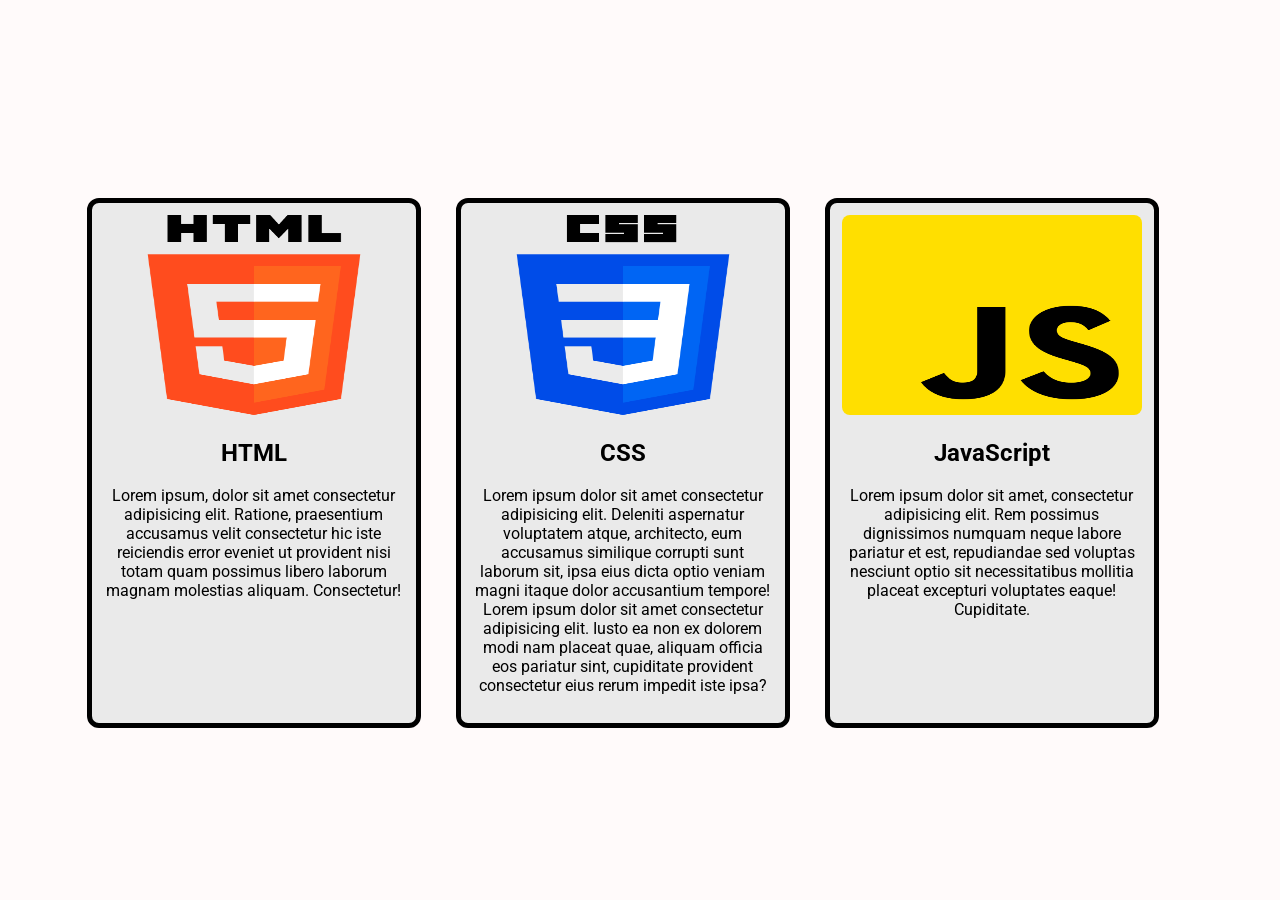
<file: div/div..html>
<!doctype html>
<html lang="en">
  <head>
    <meta charset="UTF-8" />
    <link rel="preconnect" href="https://fonts.googleapis.com" />
    <link rel="preconnect" href="https://fonts.gstatic.com" crossorigin />
    <link
      href="https://fonts.googleapis.com/css2?family=Roboto:ital,wght@0,100..900;1,100..900&display=swap"
      rel="stylesheet"
    />
    <link rel="stylesheet" href="div.css" />
    <meta name="viewport" content="width=device-width, initial-scale=1.0" />
    <title>Divisoes</title>
  </head>
  <body>
    <div class="container">
      <div class="img1">
        <img src="/images/html-5.png" alt="" />
        <h2>HTML</h2>
        <p>
          Lorem ipsum, dolor sit amet consectetur adipisicing elit. Ratione,
          praesentium accusamus velit consectetur hic iste reiciendis error
          eveniet ut provident nisi totam quam possimus libero laborum magnam
          molestias aliquam. Consectetur!
        </p>
      </div>
      <div class="img1">
        <img src="/images/css-3.png" alt="" />
        <h2>CSS</h2>
        <p>
          Lorem ipsum dolor sit amet consectetur adipisicing elit. Deleniti
          aspernatur voluptatem atque, architecto, eum accusamus similique
          corrupti sunt laborum sit, ipsa eius dicta optio veniam magni itaque
          dolor accusantium tempore! Lorem ipsum dolor sit amet consectetur
          adipisicing elit. Iusto ea non ex dolorem modi nam placeat quae,
          aliquam officia eos pariatur sint, cupiditate provident consectetur
          eius rerum impedit iste ipsa?
        </p>
      </div>
      <div class="img1">
        <img src="/images/js.png" alt="" />
        <h2>JavaScript</h2>
        <p>
          Lorem ipsum dolor sit amet, consectetur adipisicing elit. Rem possimus
          dignissimos numquam neque labore pariatur et est, repudiandae sed
          voluptas nesciunt optio sit necessitatibus mollitia placeat excepturi
          voluptates eaque! Cupiditate.
        </p>
      </div>
    </div>
  </body>
</html>
</file>
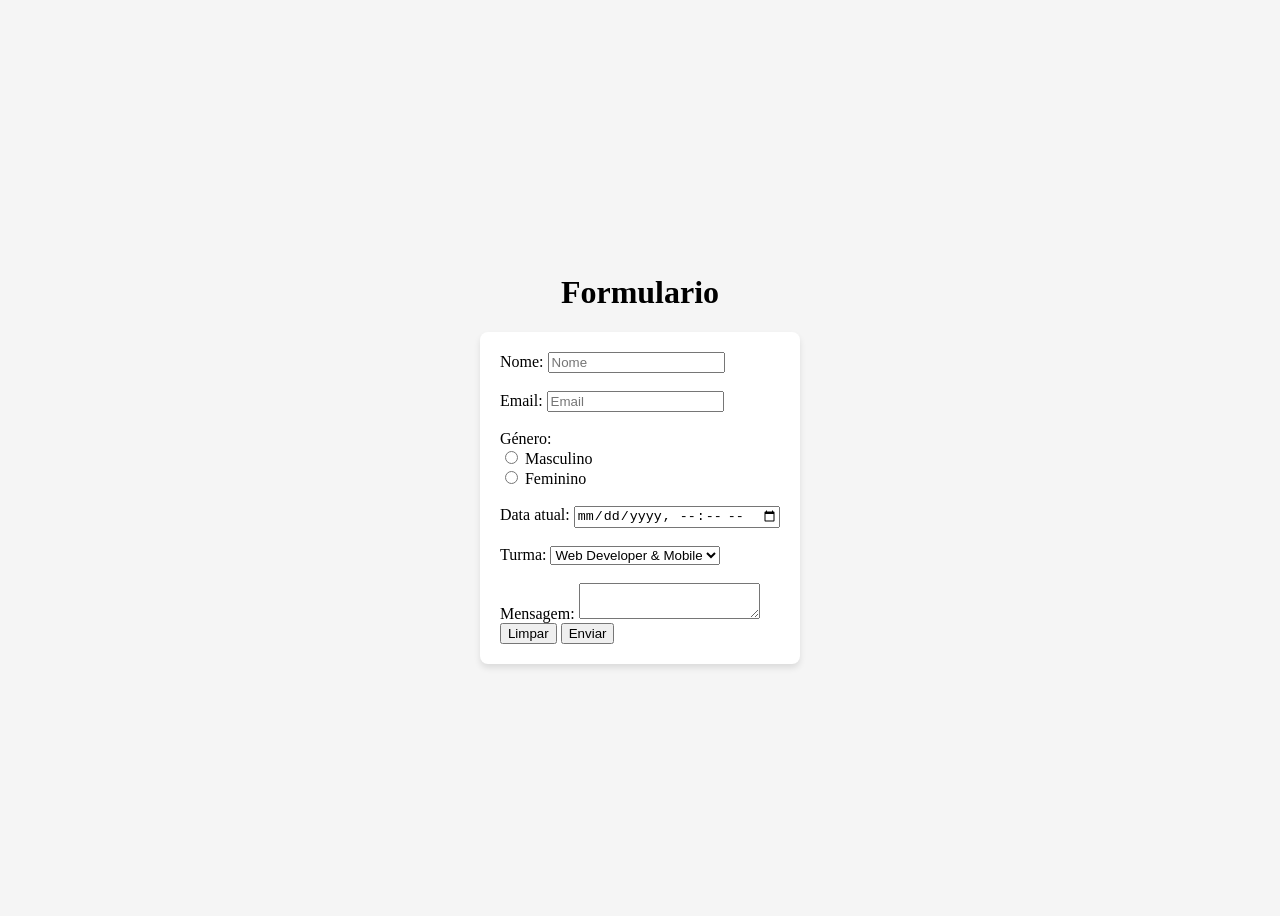
<file: Formulario/formulario.html>
<!DOCTYPE html>
<html lang="en">
<head>
    <meta charset="UTF-8">
    <meta name="viewport" content="width=device-width, initial-scale=1.0">
    <link rel="stylesheet" href="form.css">
    <title>Formulario</title>
</head>
<body>

    <div class="container">
        <h1>Formulario</h1>
        <div class="containerForm">
        <form action="#" >
        
            <label for="name">Nome: </label>
            <input type="text" id="name" placeholder="Nome" required>
            <br><br>
            <label for="email">Email: </label>
            <input type="email" id="email" placeholder="Email" required>
            <br>
        </form> <br> 
        <span>Género:</span>
        <form action="#">
            <input type="radio" id="Masculino">
            <label for="Masculino">Masculino</label><br>
            <input type="radio" id="feminino">
            <label for="Feminino">Feminino</label>
        </form>
        <br>
        <form action="Data">
            <label for="Data">Data atual: </label>
            <input type="datetime-local">
        </form>
        <br>
        <form action="">
            <label for="turma">Turma:</label>
            <select name="selecao" id="selecao">
                <option value="Web">Web Developer & Mobile</option>
                <option value="Outra">Outra</option>
            </select>
        </form>
        <br>
        <form action="">
            <label for="">Mensagem: </label>
            <textarea name="msg" id="msg"></textarea>
        </form>

        <form action="" id="botao">
            <input type="reset" value="Limpar">
            <input type="submit" value="Enviar">
        </form>
        </div>
    </div>
</body>
</html>
</file>
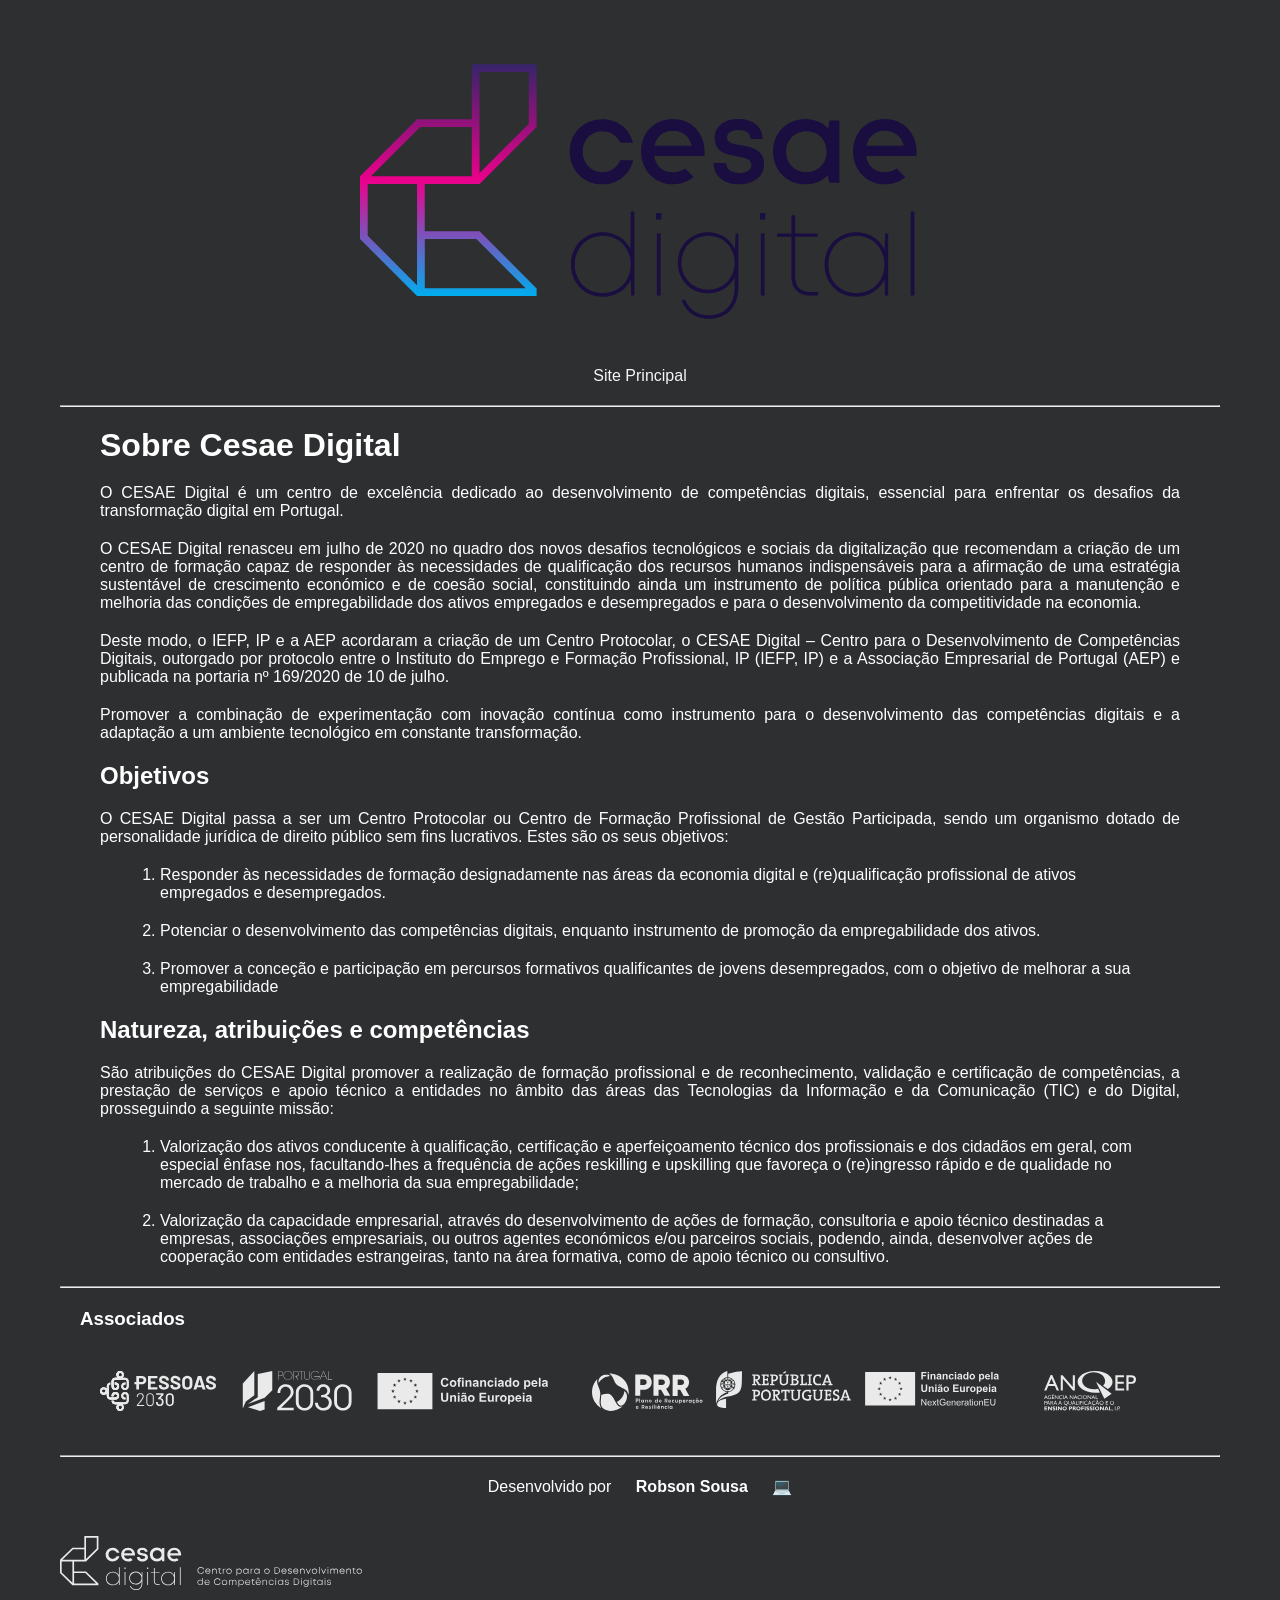
<file: pratica01/cesae.html>
<!doctype html>
<html lang="en">
  <head>
    <meta charset="UTF-8" />
    <link rel="stylesheet" href="cesaeStyle.css">
    <meta name="viewport" content="width=device-width, initial-scale=1.0" />
    <title>Cesae Digital</title>
  </head>
  <body>
    <div class="container-header">
      <div class="img-cesae">
        <img
          src="/pratica01/images/cesae-digital-logo.svg"
          alt="Cesae"
        />
      </div>
      <a id="nav" href=" https://www.cesaedigital.pt/ " target="_blank">Site Principal</a>
    </div>
    <hr />
    <div class="container-conteudo">
      <div class="conteudo">
        <h1>Sobre Cesae Digital</h1>
        <p>
          O CESAE Digital é um centro de excelência dedicado ao desenvolvimento
          de competências digitais, essencial para enfrentar os desafios da
          transformação digital em Portugal.
        </p>
        <p>
          O CESAE Digital renasceu em julho de 2020 no quadro dos novos desafios
          tecnológicos e sociais da digitalização que recomendam a criação de um
          centro de formação capaz de responder às necessidades de qualificação
          dos recursos humanos indispensáveis para a afirmação de uma estratégia
          sustentável de crescimento económico e de coesão social, constituindo
          ainda um instrumento de política pública orientado para a manutenção e
          melhoria das condições de empregabilidade dos ativos empregados e
          desempregados e para o desenvolvimento da competitividade na economia.
        </p>
        <p>
          Deste modo, o IEFP, IP e a AEP acordaram a criação de um Centro
          Protocolar, o CESAE Digital – Centro para o Desenvolvimento de
          Competências Digitais, outorgado por protocolo entre o Instituto do
          Emprego e Formação Profissional, IP (IEFP, IP) e a Associação
          Empresarial de Portugal (AEP) e publicada na portaria nº 169/2020 de
          10 de julho.
        </p>
        <p>
          Promover a combinação de experimentação com inovação contínua como
          instrumento para o desenvolvimento das competências digitais e a
          adaptação a um ambiente tecnológico em constante transformação.
        </p>
      </div>
    </div>
    <div class="container-objetivos">
      <div class="objetivos">
        <h2>Objetivos</h2>
        <p>
          O CESAE Digital passa a ser um Centro Protocolar ou Centro de Formação
          Profissional de Gestão Participada, sendo um organismo dotado de
          personalidade jurídica de direito público sem fins lucrativos. Estes
          são os seus objetivos:
        </p>
        <ol>
          <li>
            Responder às necessidades de formação designadamente nas áreas da
            economia digital e (re)qualificação profissional de ativos
            empregados e desempregados.
          </li>
          <li>
            Potenciar o desenvolvimento das competências digitais, enquanto
            instrumento de promoção da empregabilidade dos ativos.
          </li>
          <li>
            Promover a conceção e participação em percursos formativos
            qualificantes de jovens desempregados, com o objetivo de melhorar a
            sua empregabilidade
          </li>
        </ol>
      </div>
    </div>
    <div class="container-natureza">
      <div class="conteudo-natureza">
        <h2>Natureza, atribuições e competências</h2>
        <p>
          São atribuições do CESAE Digital promover a realização de formação
          profissional e de reconhecimento, validação e certificação de
          competências, a prestação de serviços e apoio técnico a entidades no
          âmbito das áreas das Tecnologias da Informação e da Comunicação (TIC)
          e do Digital, prosseguindo a seguinte missão:
        </p>
        <ol>
          <li>
            Valorização dos ativos conducente à qualificação, certificação e
            aperfeiçoamento técnico dos profissionais e dos cidadãos em geral,
            com especial ênfase nos, facultando-lhes a frequência de ações
            reskilling e upskilling que favoreça o (re)ingresso rápido e de
            qualidade no mercado de trabalho e a melhoria da sua
            empregabilidade;
          </li>
          <li>
            Valorização da capacidade empresarial, através do desenvolvimento de
            ações de formação, consultoria e apoio técnico destinadas a
            empresas, associações empresariais, ou outros agentes económicos
            e/ou parceiros sociais, podendo, ainda, desenvolver ações de
            cooperação com entidades estrangeiras, tanto na área formativa, como
            de apoio técnico ou consultivo.
          </li>
        </ol>
      </div>
    </div>
    <hr>
    <div class="container-associados">
        <h3>Associados</h3>
        <div class="logo-associados">
            <img src="/pratica01/images/logo-Pessoas2030.svg" alt="">
            <img src="/pratica01/images/logo-PRR.svg" alt="">
            <img src="/pratica01/images/logo-Anqep.svg" alt="">
        </div>
    </div>

    <hr>
    
    <p class="container-footer">Desenvolvido por <b>Robson Sousa</b> &#128187; </p>
          <img src="/pratica01/images/cesae-digital-centro-para-o-desenvolvimento.svg" alt="">
   
  </body>
  
</html>
</file>
<file: div/div.css>
*{
    font-family: "Roboto";
}

body{
    background-color: #fffafa;
}
.container{
    display: flex;
    margin: auto;
    justify-content: center;
    max-width: 50%;
}

.container img {
    width: 300px;
    height: 200px;
    border-radius: 8px;
}

.img1{
    border: 5px solid black;
    margin-right: 35px;
    padding: 12px;
    border-radius: 12px;
    text-align: center;
    background-color: #eaeaea;
    transition: 0.9s;
    margin-top: 30%;

}

.img1:hover{
    transform: scale(1.1);
    box-shadow: 0px 8px 16px rgba(0, 0, 0, 0.3);
}
</file>
<file: Formulario/form.css>
body{
    min-height: 100vh;
    display: flex;
    justify-content: center;
    align-items: center;
    background-color: #f5f5f5;
}


.container h1 {
    text-align: center;
}


.containerForm{
    border: none;
    max-width: 350px;
    padding: 20px;
    border-radius: 8px;
    background-color: white;
    text-align: justify;
    margin: auto;
    box-shadow: 0 4px 6px rgba(0, 0, 0, 0.1);
}
</file>
<file: pratica01/cesaeStyle.css>
*{
    font-family: 'Lucida Sans', 'Lucida Sans Regular', 'Lucida Grande', 'Lucida Sans Unicode', Geneva, Verdana, sans-serif;
    margin: 20px;
    background-color: #2d2f31;
    color: white;
}
p{
    text-align: justify;
}

.img-cesae img{
    width: 50%;
}
#nav{
    padding: 10px;   
    margin: 10px;
    text-decoration: none;
    color: whitesmoke;
    border-radius: 8px;
    transition: 0.9s;

    
}

.container-footer{
    text-align: center;
}
.container-header{
    text-align: center;
}


#nav:hover{
    color: white;
    transform: scale(1.1);
    font-size: 110%;
}
</file>
